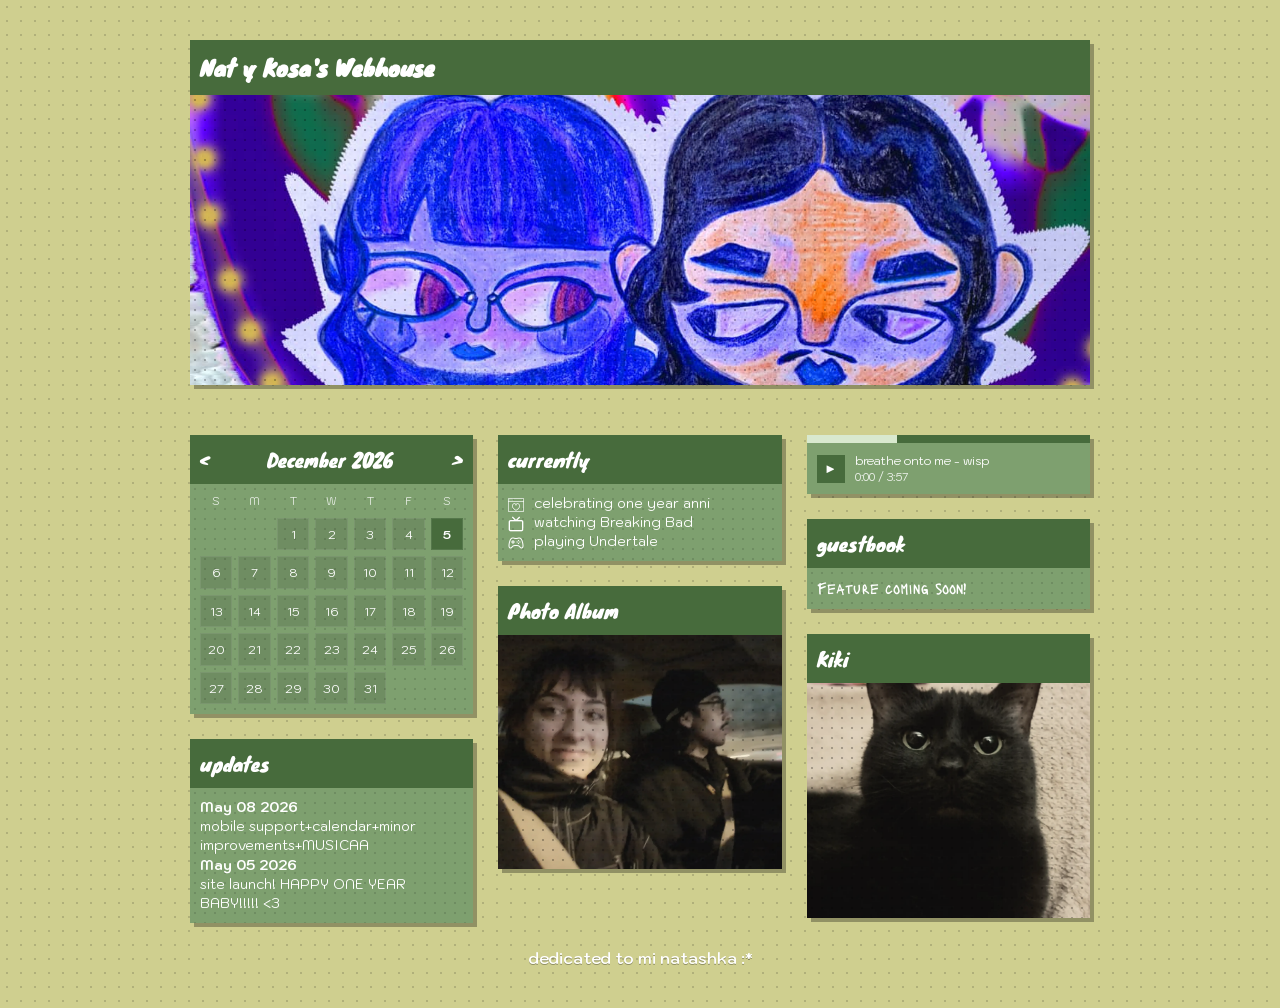
<file: index.html>
<!DOCTYPE html>
<html lang="en">
<head>
  <meta charset="UTF-8" />
  <meta name="viewport" content="width=device-width, initial-scale=1.0" />
  <title>natkosa</title>

  <link href="https://fonts.googleapis.com/css2?family=Knewave&family=Kodchasan:wght@300;400&family=Lacquer&display=swap" rel="stylesheet">
  <link rel="icon" type="image/x-icon" href="assets/icons/favicon_io/favicon.ico">
  <link rel="icon" type="image/png" sizes="32x32" href="assets/icons/favicon_io/favicon-32x32.png">
  <link rel="icon" type="image/png" sizes="16x16" href="assets/icons/favicon_io/favicon-16x16.png">
  <link rel="apple-touch-icon" sizes="180x180" href="assets/icons/favicon_io/apple-touch-icon.png">
  <link rel="manifest" href="assets/icons/favicon_io/site.webmanifest">

  <link rel="stylesheet" href="styles.css" />
</head>
<body>

  <main class="container">

    <!-- BANNER -->
    <section class="window window-wide">
      <div class="window-header">
        <h1>Nat y Kosa's Webhouse</h1>
      </div>

      <div class="window-body banner no-padding">
        <div class="media">
          <img src="assets/banner.JPEG" alt="banner" />
        </div>
      </div>
    </section>

    <!-- GRID -->
<section class="columns">

  <!-- LEFT COLUMN -->
  <div class="column">

    <!-- CALENDAR -->
    <div class="window calendar-window">

      <div class="window-header calendar-header">

        <button id="prevMonth" class="calendar-nav">
          &lt;
        </button>

        <span id="calendarTitle">
          May 2026
        </span>

        <button id="nextMonth" class="calendar-nav">
          &gt;
        </button>

      </div>

      <div class="window-body calendar-body">

        <!-- weekday labels -->
        <div class="calendar-weekdays">
          <span>S</span>
          <span>M</span>
          <span>T</span>
          <span>W</span>
          <span>T</span>
          <span>F</span>
          <span>S</span>
        </div>

        <!-- generated days -->
        <div id="calendarDays" class="calendar-days"></div>

      </div>

    </div>

    <!-- UPDATES -->
    <div class="window">

      <div class="window-header">
        updates
      </div>

      <div class="window-body">
        <p><strong>May 08 2026</strong></p>
        <p>mobile support+calendar+minor improvements+MUSICAA</p>
        <p><strong>May 05 2026</strong></p>
        <p>site launch! HAPPY ONE YEAR BABY!!!!! &lt;3</p>
      </div>

    </div>

  </div>

  <!-- MIDDLE COLUMN -->
  <div class="column">

    <!-- CURRENTLY -->
    <div class="window">

      <div class="window-header">
        currently
      </div>

      <div class="window-body">

        <p>
          <img src="assets/icons/love.webp" class="icon">
          celebrating one year anni
        </p>

        <p>
          <img src="assets/icons/tv2.webp" class="icon">
          watching Breaking Bad
        </p>

        <p>
          <img src="assets/icons/game.webp" class="icon">
          playing Undertale
        </p>

      </div>

    </div>

    <!-- PHOTO ALBUM -->
    <div class="window square">

      <div class="window-header">
        Photo Album
      </div>

      <div class="window-body no-padding">

        <div class="media">
          <a href="gallery.html?type=album">

            <img
              src="assets/us/us14.webp"
              alt="album preview"
            />

          </a>
        </div>

      </div>

    </div>

  </div>

  <!-- RIGHT COLUMN -->
  <div class="column">

    <!-- MUSIC PLAYER -->
    <div class="window music-player">

      <div class="music-bar">
        <div class="music-progress"></div>
      </div>

      <div class="window-footer music-footer">

        <button class="music-btn" id="playBtn">
          ▶
        </button>

        <div class="music-info">

          <div class="music-title">
            breathe onto me - wisp
          </div>

          <div class="music-time">
            0:00 / 3:57
          </div>

        </div>

      </div>

      <audio id="audioPlayer" preload="metadata">

        <source
          src="assets/msx/wisp-breatheontome.mp3"
          type="audio/mp3"
        >

      </audio>

    </div>

    <!-- GUESTBOOK -->
    <div class="window">

      <div class="window-header">
        guestbook
      </div>

      <div class="window-body">
        <p class="guestbook-name">
          Feature coming soon!
        </p>
      </div>

    </div>

    <!-- KIKI -->
    <div class="window square">

      <div class="window-header">
        Kiki
      </div>

      <div class="window-body no-padding">

        <div class="media">
          <a href="gallery.html?type=kiki">

            <img
              src="assets/kiki/kiki11.webp"
              alt="kiki preview"
            />

          </a>
        </div>

      </div>

    </div>

  </div>

</section>

    <!-- FOOTER -->
    <footer class="site-footer">
      dedicated to mi natashka :*
    </footer>

  </main>

<script src="script.js"></script>

</body>
</html>
</file>
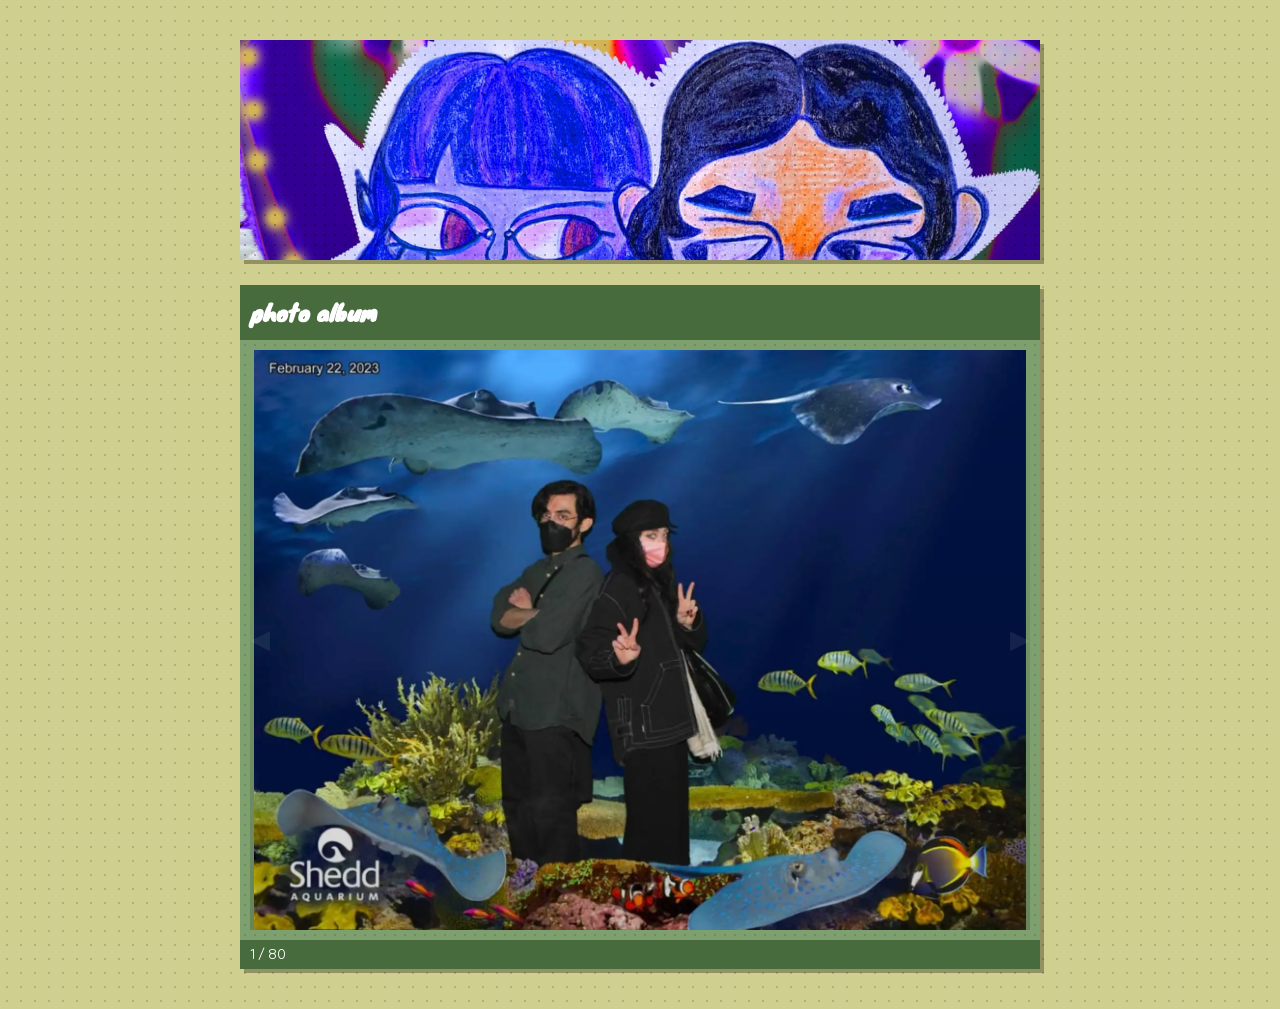
<file: gallery.html>
<!DOCTYPE html>
<html lang="en">
<head>
  <meta charset="UTF-8" />
  <meta name="viewport" content="width=device-width, initial-scale=1.0"/>
  <title>gallery</title>

  <link href="https://fonts.googleapis.com/css2?family=Knewave&family=Kodchasan:wght@300;400&family=Lacquer&display=swap" rel="stylesheet">
  <link href="https://fonts.googleapis.com/css2?family=Knewave&family=Kodchasan:wght@300;400&family=Lacquer&display=swap" rel="stylesheet">
  <link rel="icon" type="image/x-icon" href="assets/icons/favicon_io/favicon.ico">
  <link rel="icon" type="image/png" sizes="32x32" href="assets/icons/favicon_io/favicon-32x32.png">
  <link rel="icon" type="image/png" sizes="16x16" href="assets/icons/favicon_io/favicon-16x16.png">
  <link rel="apple-touch-icon" sizes="180x180" href="assets/icons/favicon_io/apple-touch-icon.png">
  <link rel="manifest" href="assets/icons/favicon_io/site.webmanifest">

  <link rel="stylesheet" href="styles.css" />
  <link rel="stylesheet" href="gallery.css" />
</head>
<body>

<main class="container">

  <section class="window window-wide banner-tile" aria-hidden="false">
    <div class="window-body banner no-padding" id="galleryBanner" tabindex="0" role="link" aria-label="Go to home">
      <div class="media">
        <img id="bannerImage" src="assets/banner.JPEG" alt="banner" />
      </div>
    </div>
  </section>

  <section class="window window-wide gallery-window">

    <div class="window-header" id="galleryHeader">
      <h1>photo album</h1>
    </div>

    <div class="window-body gallery-body fixed-gallery">
      <button class="nav left" id="prevBtn" aria-label="Previous image">◀</button>

      <div class="carousel" id="carousel">
        <img id="galleryImage" src="" alt="gallery image" />
        <div class="image-overlay" aria-hidden="true"></div>
      </div>

      <button class="nav right" id="nextBtn" aria-label="Next image">▶</button>
    </div>

    <div class="window-footer" id="counter">1 / 1</div>
  </section>

</main>

<script type="module" src="gallery.js"></script>
</body>
</html>
</file>
<file: styles.css>
/* Reset + Base */
* {
  margin: 0;
  padding: 0;
  box-sizing: border-box;
}

html {
  height: 100%;
}

body {
  min-height: 100vh;
  display: flex;
  flex-direction: column;
  font-family: 'Kodchasan', sans-serif;
  color: #ffffff;

  background-color: #cfcf8f;
  background-image: radial-gradient(rgba(0,0,0,0.15) 1px, transparent 1px);
  background-size: 14px 14px;
}

/* Layout container */
.container {
  max-width: 900px;
  margin: 0 auto;
  padding: 40px 0;
  gap: 25px;
  display: flex;
  flex-direction: column;
  flex: 1 0 auto;
  /* allow children to shrink inside this flex column */
  min-height: 0;
}

/* =========================
   COLUMN LAYOUT
   ======================== */

.columns {
  display: flex;
  gap: 25px;
  margin-top: 25px;
  align-items: flex-start;
  /* ensure columns can shrink and not force overflow */
  min-height: 0;
}

.column {
  flex: 1 1 0;
  display: flex;
  flex-direction: column;
  gap: 25px;
  /* allow column children to shrink (prevents images from growing column) */
  min-height: 0;
}

/* Use an explicit square helper that preserves square tiles on all viewports by default.
   On small screens you can change this to a max-height if you prefer non-square tiles. */
.square {
  width: 100%;
  aspect-ratio: 1 / 1;
  display: block;
  min-width: 0;
  min-height: 0;
}

/* WINDOW SYSTEM */
.window {
  display: flex;
  flex-direction: column;
  background: #7ea06f;
  box-shadow: 4px 4px 0 rgba(0,0,0,0.3);
  transition: transform 0.15s ease, box-shadow 0.15s ease;

  /* make window a flexible item that can shrink/grow inside .column */
  flex: 1 1 auto;
  min-height: 0;
}

.window:hover {
  transform: translate(-2px, -2px);
  box-shadow: 6px 6px 0 rgba(0,0,0,0.35);
}

.window-header {
  background: #476b3c;
  padding: 10px;
  font-family: 'Knewave', cursive;
  font-size: 1.2rem;
}

.window-body {
  flex: 1 1 auto;
  padding: 10px;
  position: relative;
  min-height: 0;

  /* subtle inner texture */
  background-image: radial-gradient(rgba(0,0,0,0.12) 1px, transparent 1px);
  background-size: 10px 10px;
}

.window-footer {
  background: #476b3c;
  padding: 6px 10px;
  font-size: 0.8rem;
  font-family: 'Kodchasan', sans-serif;
}

/* MEDIA SYSTEM (UNIVERSAL) */
.media {
  position: relative;
  width: 100%;
  height: 100%;
  min-height: 0;
  min-width: 0;
  overflow: hidden; /* prevent child content from bubbling out */
}

.media img {
  width: 100%;
  height: 100%;
  max-width: 100%;
  max-height: 100%;
  object-fit: cover;
  object-position: center;
  display: block;
  position: relative;
  filter:
    saturate(0.75)
    contrast(0.9)
    brightness(0.95)
    sepia(0.2);
  transition: filter 0.25s ease;
}

/* Banner exceptions */
.banner .media img {
  filter: none;
  transition: none;
}

.media a {
  display: block;
  width: 100%;
  height: 100%;
}

.media a img {
  width: 100%;
  height: 100%;
  object-fit: cover;
  display: block;
}

/* overlay texture */
.media::after {
  content: "";
  position: absolute;
  inset: 0;
  mix-blend-mode: multiply;
  background-image: radial-gradient(rgba(0,0,0,0.25) 1px, transparent 1px);
  background-size: 10px 10px;
  pointer-events: none;
  transition: opacity 0.2s ease;
}

.window:hover .media img {
  filter: none;
}

.window:hover .media::after {
  opacity: 0;
}

/* UTILITIES */
.no-padding {
  padding: 0;
}

/* BANNER */
.banner .media {
  height: 290px; /* increase height for less cropping */
  /* if inside a flexible column ensure banner doesn't force growth */
  min-height: 0;
}

.banner img {
  object-position: center 42%;
}

/* TYPOGRAPHY */
h1 {
  font-size: 1.4rem;
}

p {
  font-size: 0.85rem;
  line-height: 1.4;
}

.guestbook-name {
  font-family: 'Lacquer', cursive;
  font-size: 0.95rem;
  color: #ffffff;
}

/* INPUTS */
input {
  width: 100%;
  padding: 6px;
  background: transparent;
  border: 2px solid #4ea0ff;
  color: white;
  font-family: 'Kodchasan', sans-serif;
}

/* LINKS */
a {
  text-decoration: none;
  color: inherit;
  display: block;
}

/* FOOTER */
.site-footer {
  text-align: center;
  font-size: 1rem;
  opacity: 1;
  text-shadow: 0 1px 0 rgba(0,0,0,0.3);
  font-weight: 600;
}

.icon {
  width: 16px;
  height: 16px;
  margin-right: 6px;
  vertical-align: middle;
  filter: invert(1);
}

/* =========================
   MUSIC PLAYER (updated)
   ======================== */

.music-player {
  align-self: stretch;
  display: flex;
  flex-direction: column;
  overflow: hidden;
  min-height: 0;
}

.music-player .window {
  height: 100%;
  display: flex;
  flex-direction: column;
  min-height: 0;
}

/* top playhead bar */
.music-bar {
  height: 8px;
  background: #476b3c;
  position: relative;
}

/* fake/static progress */
.music-progress {
  position: absolute;
  left: 0;
  top: 0;
  bottom: 0;
  width: 32%;
  background: #d9e9cf;
}

/* actual player row */
.music-footer {
  display: flex;
  align-items: center;
  gap: 10px;
  padding: 10px;
  background: #7ea06f;
  font-family: 'Kodchasan', sans-serif;
}

/* play button */
.music-btn {
  width: 28px;
  height: 28px;
  border: none;
  cursor: pointer;
  background: #476b3c;
  color: white;
  font-size: 0.8rem;
  font-family: inherit;
  display: flex;
  align-items: center;
  justify-content: center;
  transition: background 0.15s ease;
}

.music-btn:hover {
  background: #5e8650;
}

/* text block */
.music-info {
  flex: 1 1 auto;
  min-width: 0;
  min-height: 0;
}

.music-title {
  font-size: 0.75rem;
  white-space: nowrap;
  overflow: hidden;
  text-overflow: ellipsis;
}

.music-time {
  font-size: 0.68rem;
  opacity: 0.9;
  margin-top: 2px;
}

/* =========================
   MOBILE
   ======================== */

@media (max-width: 800px) {

  .container {
    padding: 20px 15px;
  }

  .columns {
    flex-direction: column;
  }

  /* keep tiles square on mobile to avoid a single tile expanding beyond others */
  .square {
    aspect-ratio: 1 / 1;
  }

  .window {
    width: 100%;
  }

  /* If you prefer not-square on mobile, replace aspect-ratio above with a max-height:
     .square { aspect-ratio: auto; max-height: 320px; } */

  /* ensure images never force extra height on mobile either */
  .media img {
    width: 100%;
    height: 100%;
    max-height: 100%;
    object-fit: cover;
    display: block;
  }
}

/* =========================
   CALENDAR
   ======================== */

.calendar-window {
  overflow: hidden;
}

.calendar-header {
  display: flex;
  align-items: center;
  justify-content: space-between;
}

.calendar-nav {
  border: none;
  background: transparent;
  color: white;
  cursor: pointer;

  font-family: inherit;
  font-size: 1rem;
}

.calendar-body {
  padding: 10px;
}

.calendar-weekdays,
.calendar-days {
  display: grid;
  grid-template-columns: repeat(7, 1fr);
  gap: 6px;
}

.calendar-weekdays {
  margin-bottom: 10px;

  font-size: 0.7rem;
  text-align: center;
  opacity: 0.8;
}

.calendar-days div {
  aspect-ratio: 1 / 1;

  display: flex;
  align-items: center;
  justify-content: center;

  font-size: 0.75rem;

  background: rgba(0,0,0,0.12);

  border: 1px solid rgba(255,255,255,0.08);
}

.calendar-days .empty {
  background: transparent;
  border: none;
}

.calendar-days .today {
  background: #476b3c;
  font-weight: bold;
}

/* =========================
   SPECIAL DAYS
   ======================== */

.special-day {
  position: relative;
  cursor: help;
  font-weight: bold;
}

/* tiny corner marker */
.special-day::before {
  content: "!";
  position: absolute;
  top: 1px;
  right: 2px;
  font-size: 0.5rem;
  opacity: 0.9;
}

/* tooltip */
.special-day::after {
  content: attr(data-tooltip);
  position: absolute;
  left: 50%;
  bottom: 110%;
  transform: translateX(-50%);
  padding: 4px 6px;
  width: max-content;
  max-width: 140px;
  background: #d9e9cf;
  color: #1c2817;
  border: 1px solid #476b3c;
  font-family: "MS UI Gothic", sans-serif;
  font-size: 9px;
  line-height: 1.3;
  opacity: 0;
  pointer-events: none;
  transition: opacity 0.15s ease;
  z-index: 20;
  white-space: nowrap;
}

/* show tooltip on hover */
.special-day:hover::after {
  opacity: 1;
}
</file>
<file: gallery.css>
/* CAROUSEL */

.carousel {
  position: relative;
  width: 100%;
  height: 100%;

  display: flex;
  align-items: center;
  justify-content: center;
}

.carousel img {
  width: 100%;
  height: 100%;
  object-fit: contain;
  display: block;
}


/* IMAGE OVERLAY (error + subtle depth) */

.image-overlay {
  position: absolute;
  inset: 0;
  pointer-events: none;

  display: flex;
  align-items: center;
  justify-content: center;

  color: rgba(255,255,255,0.9);
  font-weight: 600;
  text-align: center;
  padding: 12px;
  font-size: 0.95rem;

  background: linear-gradient(rgba(0,0,0,0.0), rgba(0,0,0,0.18));
}


/* NAV BUTTONS (minimal, no boxes) */

.nav {
  position: absolute;
  top: 50%;
  transform: translateY(-50%);

  background: none;
  border: none;

  color: rgba(255,255,255,0.08); /* nearly invisible */
  font-size: 1.6rem;

  cursor: pointer;
  z-index: 10;

  transition: color 0.15s ease, transform 0.1s ease;
  line-height: 1;
}

/* position */
.nav.left { left: 10px; }
.nav.right { right: 10px; }

/* subtle reveal when hovering anywhere in gallery */
.carousel:hover .nav {
  color: rgba(255,255,255,0.25);
}

/* strong reveal on direct hover */
.nav:hover {
  color: rgba(255,255,255,0.9);
  transform: translateY(-50%) scale(1.1);
}

.nav:active {
  transform: translateY(-50%) scale(0.95);
}

.nav[disabled],
.nav[aria-disabled="true"] {
  opacity: 0.2;
  pointer-events: none;
}


/* GALLERY HEADER (HOME LINK) */
.gallery-header {
  cursor: pointer;
  user-select: none;

  background: #476b3c;
  color: #fff;
  padding: 10px;

  font-family: 'Knewave', cursive;
  font-size: 1.2rem;

  position: relative;
  z-index: 20;
}

/* focus accessibility */
.gallery-header:focus {
  outline: none;
  box-shadow: 0 0 0 3px rgba(78,160,255,0.24);
}

.gallery-header:hover {
  filter: brightness(0.95);
}


/* FIXED GALLERY VIEWPORT */
.gallery-body {
  width: 100%;
  aspect-ratio: 4 / 3;
  max-height: 600px;

  position: relative;
}


/* LAYER STACKING */
.gallery-window .window-header { 
  position: relative; 
  z-index: 20; 
}

.gallery-window .window-body { 
  position: relative; 
  z-index: 5; 
}


/* RESPONSIVE */
@media (max-width: 640px) {
  .nav {
    font-size: 1.5rem;
  }

  .gallery-header {
    font-size: 1.05rem;
    padding: 8px;
  }
}


/* BANNER TILE */
.banner-tile .window-body.banner {
  cursor: pointer;
  height: 220px;
  overflow: hidden;
}

#galleryBanner {
  cursor: pointer;
  z-index: 5;
}

#galleryBanner .media img {
  width: 100%;
  height: 100%;
  object-fit: cover;
  display: block;
}


/* ACCESSIBILITY */
.visually-hidden {
  position: absolute !important;
  width: 1px !important;
  height: 1px !important;
  margin: -1px !important;
  padding: 0 !important;
  overflow: hidden !important;
  clip: rect(0 0 0 0) !important;
  border: 0 !important;
}

#galleryBanner:focus {
  outline: none;
  box-shadow: 0 0 0 3px rgba(78,160,255,0.24);
}
</file>
